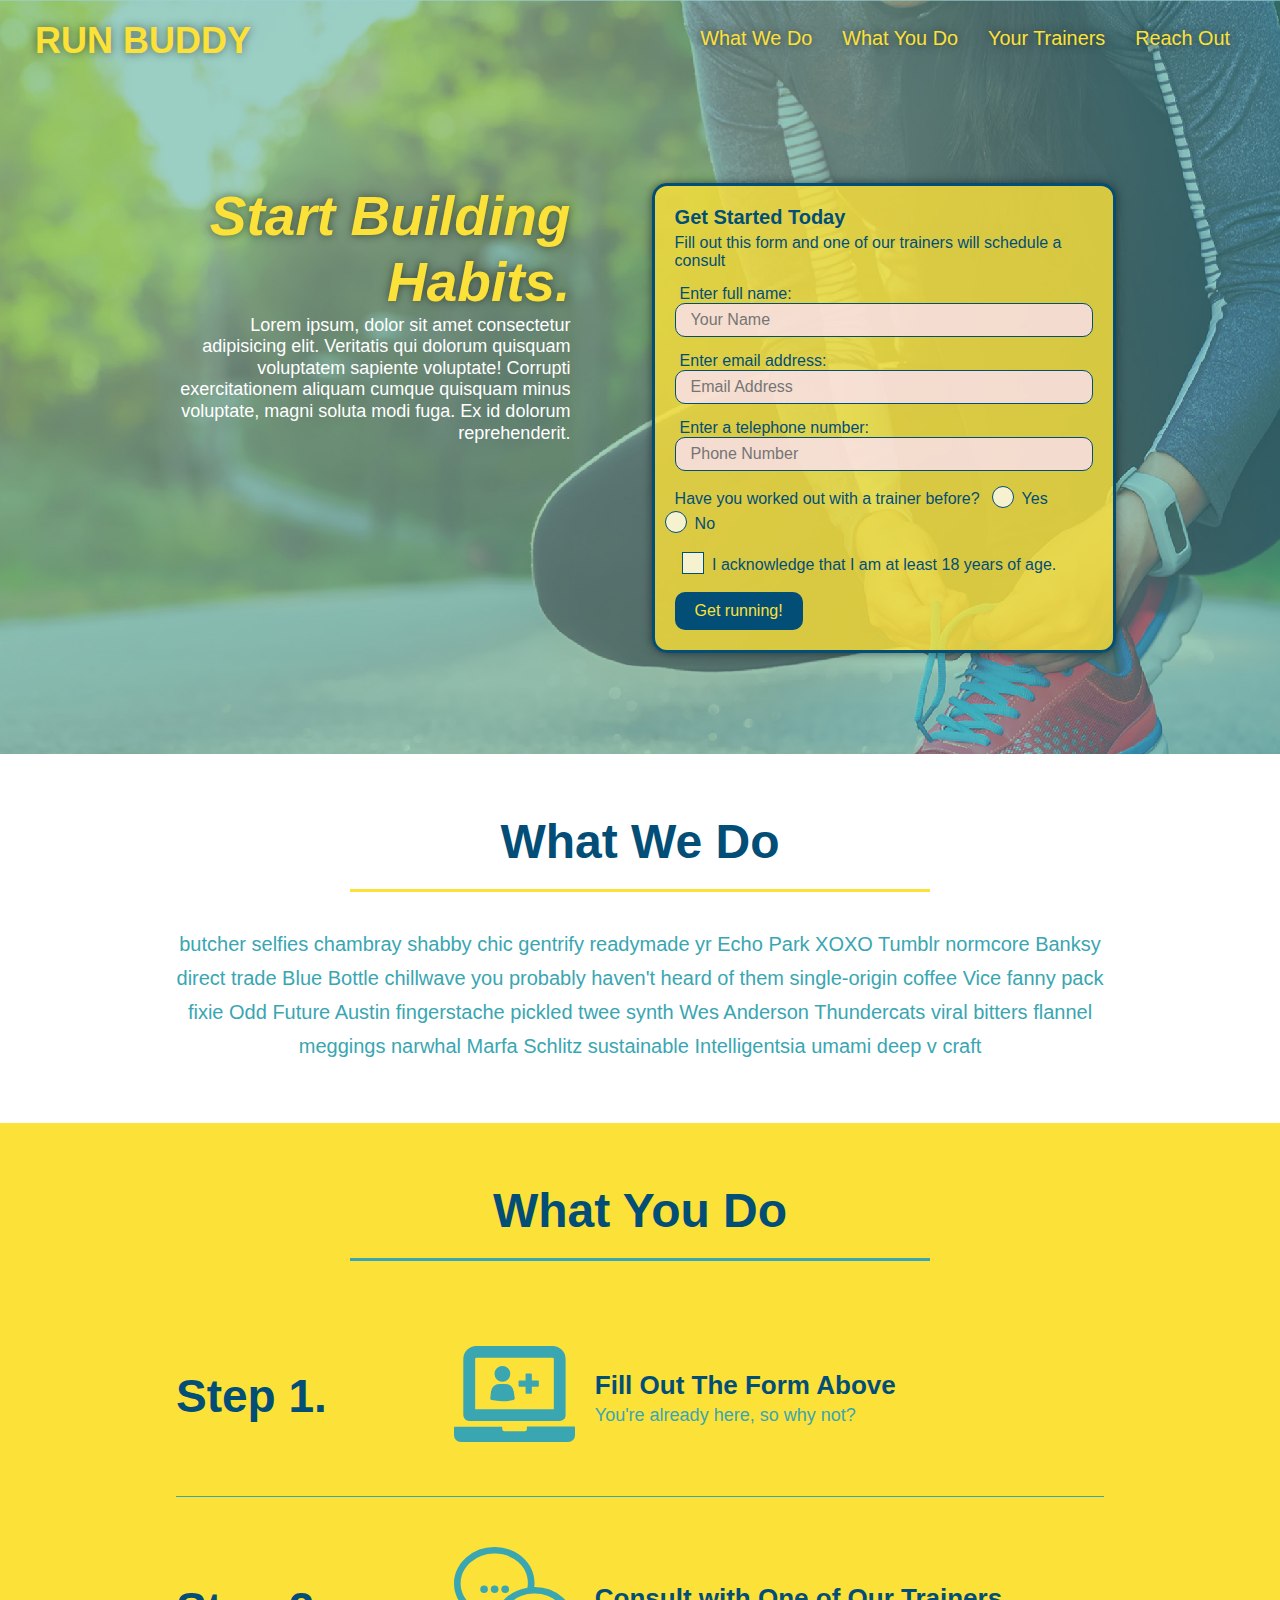
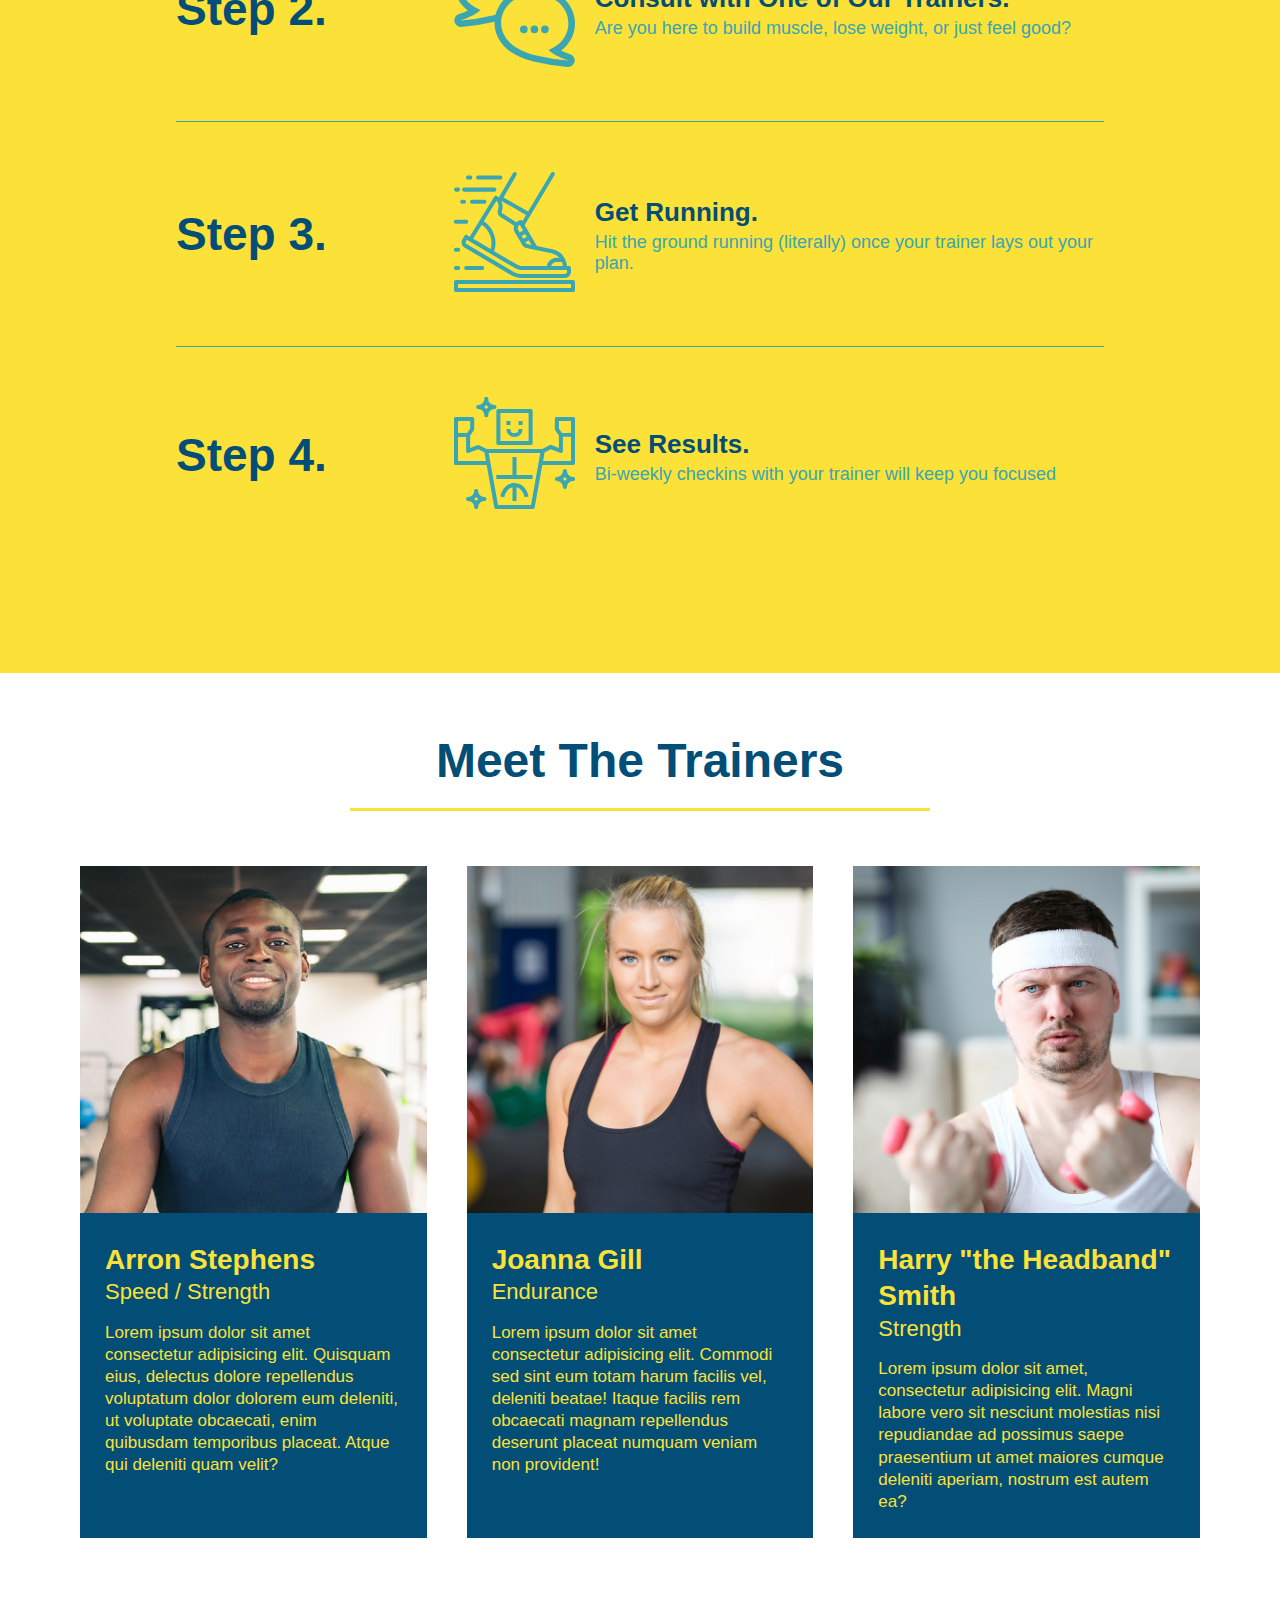
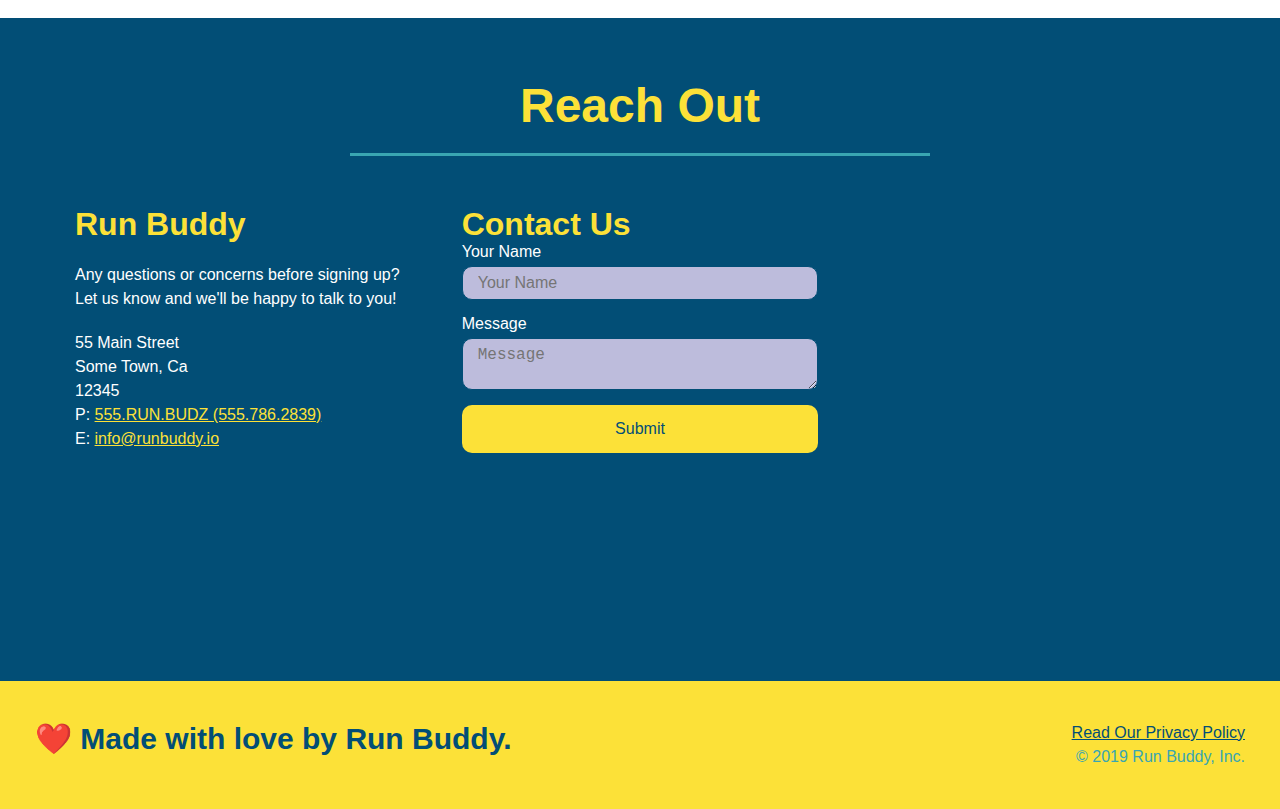
<file: index.html>
<!DOCTYPE html>
<html lang="en">
    <head>
        <meta charset="UTF-8"/>
        <meta name="viewport" content="width=device-width, initial-scale=1.0" />
        <title>Run Buddy</title>
        <link rel="stylesheet" href="./assets/css/style.css" />
    </head>
    <body>
        <!--header navigation-->
        <header>
            <h1>
                <a href="/">RUN BUDDY</a>
            </h1>
            <nav>
                <!--unordered list element-->
                <ul>
                    <!--List item element-->
                    <li>
                        <!--Achor element-->
                        <a href="#what-we-do">What We Do</a>
                    </li>
                    <li>
                        <a href="#what-you-do">What You Do</a>
                    </li>
                    <li>
                        <a href="#your-trainers">Your Trainers</a>
                    </li>
                    <li>
                        <a href="#reach-out">Reach Out</a>
                    </li>
                </ul>
            </nav>
        </header>
        <!--header navigation end-->

        <!--hero/jumbotron-->
        <section class="hero">
            <div class="hero-cta">
                <h2>Start Building Habits.</h2>
                <p>
                    Lorem ipsum, dolor sit amet consectetur adipisicing elit. Veritatis qui dolorum quisquam voluptatem sapiente voluptate! Corrupti exercitationem aliquam cumque quisquam minus voluptate, magni soluta modi fuga. Ex id dolorum reprehenderit.
                </p>
            </div>
            <div class="hero-form">
                <h3>Get Started Today</h3>
                <p>Fill out this form and one of our trainers will schedule a consult</p>
                <!--add form element-->
                <form>
                    <!--name field in form-->
                    <label for="name">Enter full name:</label>
                    <input type="text" placeholder="Your Name" name="name" id="name" class="form-input" />
                    <!--email field in form-->
                    <label for="email">Enter email address:</label>
                    <input type="email" placeholder="Email Address" name="email" id="email" class="form-input" />
                    <!--phone field in form-->
                    <label for="phone">Enter a telephone number:</label>
                    <input type="tel" placeholder="Phone Number" name="phone" id="phone" class="form-input" />
                    <!--radio button(s)-->
                    <p>
                        Have you worked out with a trainer before?
                        <span class="radio-wrapper">
                            <input type="radio" name="trainer-confirm" id="trainer-yes" />
                            <label for="trainer-yes">Yes</label>
                        </span>
                        <span class="radio-wrapper">
                            <input type="radio" name="trainer-confirm" id="trainer-no" />
                            <label for="trainer-no">No</label>
                        </span>
                    </p>
                    <!--add the checkbox input-->
                    <p>
                        <span class="checkbox-wrapper">
                            <input type="checkbox" name="age-acknowledge" id="age-acknowledge" />
                            <label for="age-acknowledge">I acknowledge that I am at least 18 years of age.</label>
                        </span>
                    </p>
                    <!--add the submit button-->
                    <button type="submit">
                        Get running!
                    </button>
                </form>
            </div>
        </section>
        <!--hero/jumbotron end-->

        <!--"what we do" section-->
        <section id="what-we-do" class="intro">
            <!--attribute class pulling in two different CSS declarations from style.css-->
            <!--wrap each h2 element with a class of "section-title in flex-row container"-->
            <div class="flex-row">
                <h2 class="section-title primary-border">What We Do</h2>
            </div>
            <div class="flex-row">
                <p>
                    butcher selfies chambray shabby chic gentrify readymade yr Echo Park XOXO Tumblr normcore Banksy direct trade Blue Bottle chillwave you probably haven't heard of them single-origin coffee Vice fanny pack fixie Odd Future Austin fingerstache pickled twee synth Wes Anderson Thundercats viral bitters flannel meggings narwhal Marfa Schlitz sustainable Intelligentsia umami deep v craft
                </p>
            </div>
        </section>

        <!--"what you do" section-->
        <section id="what-you-do" class="steps">
            <!--attribute class pulling in two different CSS declarations from style.css-->
            <!--wrap each h2 element with a class of "section-title in flex-row container"-->
            <div class="flex-row">
                <h2 class="section-title secondary-border">What You Do</h2>
            </div>
            <!--flexbox for each step in what you do section-->
            <div class= "step">
                <h3>Step 1.</h3>
                <!--step info is it's own flexbox with two child container elements-->
                <div class="step-info">
                    <div class="step-img">
                        <!--insert svg for step 1-->
                        <img src="./assets/images/step-1.svg" alt="" />
                    </div>
                    <div class="step-text">
                        <h4>Fill Out The Form Above</h4>
                        <p>You're already here, so why not?</p>
                    </div>
                </div>
            </div>
            <!--flexbox for each step in what you do section-->
            <div class="step">
                <h3>Step 2.</h3>
                <!--step info is it's own flexbox with two child container elements-->
                <div class="step-info">
                    <div class="step-img">
                        <!--insert svg for step 2-->
                        <img src="./assets/images/step-2.svg" alt="" />
                    </div>
                    <div class="step-text">
                        <h4>Consult with One of Our Trainers.</h4>
                        <p>Are you here to build muscle, lose weight, or just feel good?</p>
                    </div>
                </div>
            </div>
            <!--flexbox for each step in what you do section-->
            <div class="step">
                <h3>Step 3.</h3>
                <div class="step-info">
                    <div class="step-img">
                        <!--insert svg for step 3-->
                        <img src="./assets/images/step-3.svg" alt="" />
                    </div>
                    <div class="step-text">
                        <h4>Get Running.</h4>
                        <p>Hit the ground running (literally) once your trainer lays out your plan.</p>
                    </div>
                </div>
            </div>
            <!--flexbox for each step in what you do section-->
            <div class="step">
                <h3>Step 4.</h3>
                <div class="step-info">
                    <div class="step-img">
                        <!--insert svg for step 4-->
                        <img src="./assets/images/step-4.svg" alt="" />
                    </div>
                    <div class="step-text">
                        <h4>See Results.</h4>
                        <p>Bi-weekly checkins with your trainer will keep you focused</p>
                    </div>
                </div>
            </div>
        </section>

        <!--"meet the trainers" section-->
        <!--trainer 1 bio-->
        <section id="your-trainers">
            <!--wrap each h2 element with a class of "section-title in flex-row container"-->
            <div class="flex-row">
                <h2 class="section-title primary-border">Meet The Trainers</h2>
            </div>
            <div class="trainers">
                <article class="trainer">
                    <img src="./assets/images/trainer-1.jpg" alt="Arron Stephens in his workout clothes, ready to pump iron" />
                    <div class="trainer-bio">
                        <h3 class="trainer-name">Arron Stephens</h3>
                        <h4 class="trainer-role">Speed / Strength</h4>
                        <p>
                            Lorem ipsum dolor sit amet consectetur adipisicing elit. Quisquam eius, delectus dolore repellendus voluptatum dolor dolorem eum deleniti, ut voluptate obcaecati, enim quibusdam temporibus placeat. Atque qui deleniti quam velit?
                        </p>
                    </div>
                </article>
            <!--trainer 2 bio-->        
                <article class="trainer">
                    <img src="./assets/images/trainer-2.jpg" alt="Joanna Gill cooling off after a workout" />
                    <div class=" trainer-bio">
                        <h3 class="trainer-name">Joanna Gill</h3>
                        <h4 class="trainer-role">Endurance</h4>
                        <p>
                            Lorem ipsum dolor sit amet consectetur adipisicing elit. Commodi sed sint eum totam harum facilis vel, deleniti beatae! Itaque facilis rem obcaecati magnam repellendus deserunt placeat numquam veniam non provident!
                        </p>
                    </div>
                </article>
            <!--trainer 3 bio-->        
                <article class="trainer">
                    <img src="./assets/images/trainer-3.jpg" alt="Harry Smith wearing a headband and lifting comically small pink weights" />
                    <div class=" trainer-bio">
                        <h3 class="trainer-name">Harry "the Headband" Smith</h3>
                        <h4 class="trainer-role">Strength</h4>
                        <p>
                            Lorem ipsum dolor sit amet, consectetur adipisicing elit. Magni labore vero sit nesciunt molestias nisi repudiandae ad possimus saepe praesentium ut amet maiores cumque deleniti aperiam, nostrum est autem ea?
                        </p>
                    </div>
                </article>
            </div>
        </section>

        <!--"reach out" section end-->
        <section id="reach-out" class="contact">
            <!--wrap each h2 element with a class of "section-title in flex-row container"-->
            <div class="flex-row">
                <h2 class=" section-title secondary-border">Reach Out</h2>
            </div>
            <div class="contact-info">
                <div>
                    <h3>Run Buddy</h3>
                    <p class="text-style">
                        Any questions or concerns before signing up?
                        <br />
                        Let us know and we'll be happy to talk to you!
                    </p>
                    <address class="text-style">
                        55 Main Street <br/>
                        Some Town, Ca <br/>
                        12345<br/>
                        P: <a href="tel: 555.786.2839">555.RUN.BUDZ (555.786.2839)</a><br/>
                        E: <a href="mailto:info@runbuddy.io">info@runbuddy.io</a>
                    </address>
                </div>
                <div class="contact-form">
                    <h3>Contact Us</h3>
                    <form>
                        <label for="contact-name">Your Name</label>
                        <input type="text" id="contact-name" placeholder="Your Name" />
    
                        <label for="contact-message">Message</label>
                        <textarea id="contact-message" placeholder="Message"></textarea>
    
                        <button type="submit">Submit</button>
                    </form>
                </div>
                <iframe 
                    src="https://www.google.com/maps/embed?pb=!1m18!1m12!1m3!1d6890.837434881506!2d-97.7429114744053!3d30.282139327185693!2m3!1f0!2f0!3f0!3m2!1i1024!2i768!4f13.1!3m3!1m2!1s0x8644b59b2584cfb7%3A0x8131ee4f174a21de!2sThe%20University%20of%20Texas%20at%20Austin!5e0!3m2!1sen!2sus!4v1625328113505!5m2!1sen!2sus"  
                    frameborder="0" style="border:0;" allowfullscreen="" loading="lazy"></iframe>
            </div>
        </section>
        <!--"reach out" section end-->

        <!--footer start-->
        <footer>
            <h2>❤️ Made with love by Run Buddy.</h2>
            <div>
                <a href="./privacy-policy.html">Read Our Privacy Policy</a><br />
                &copy; 2019 Run Buddy, Inc.
            </div>
        </footer>
        <!--footer end-->
    </body>
</html>
</file>
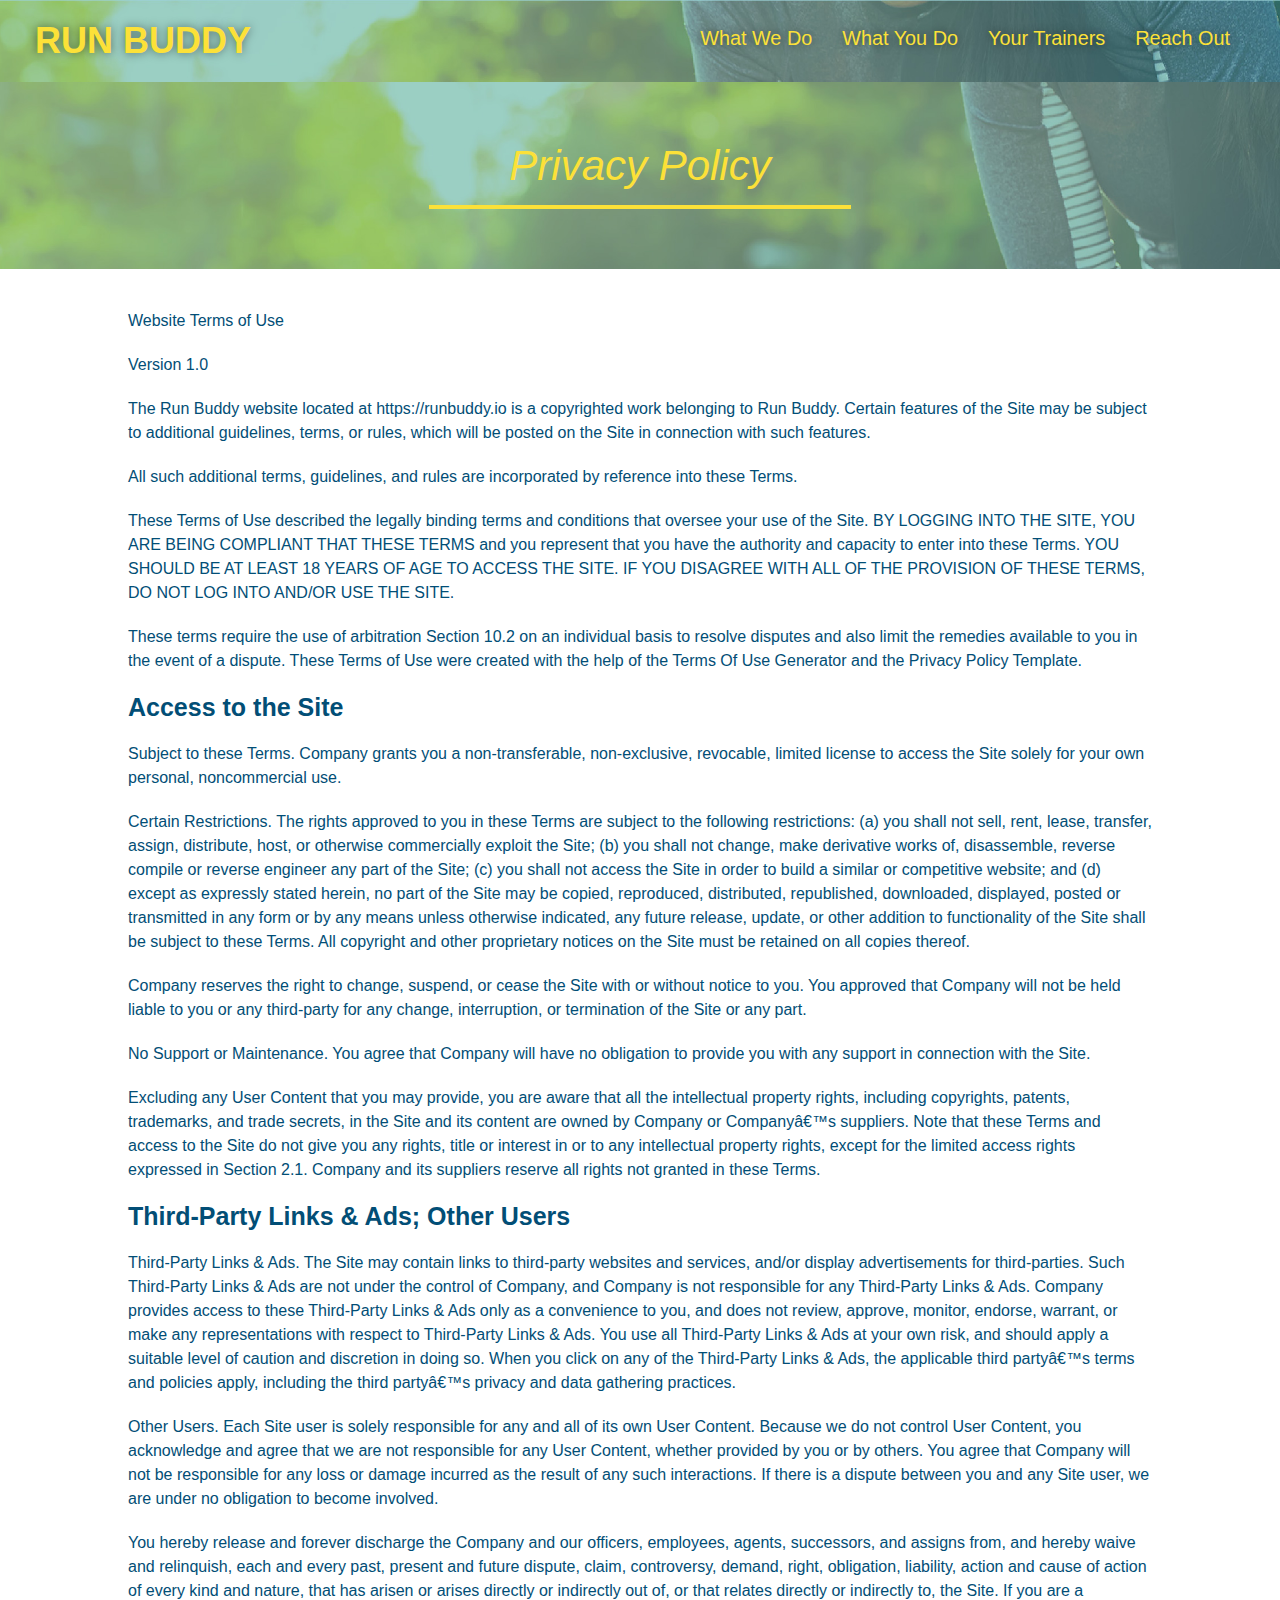
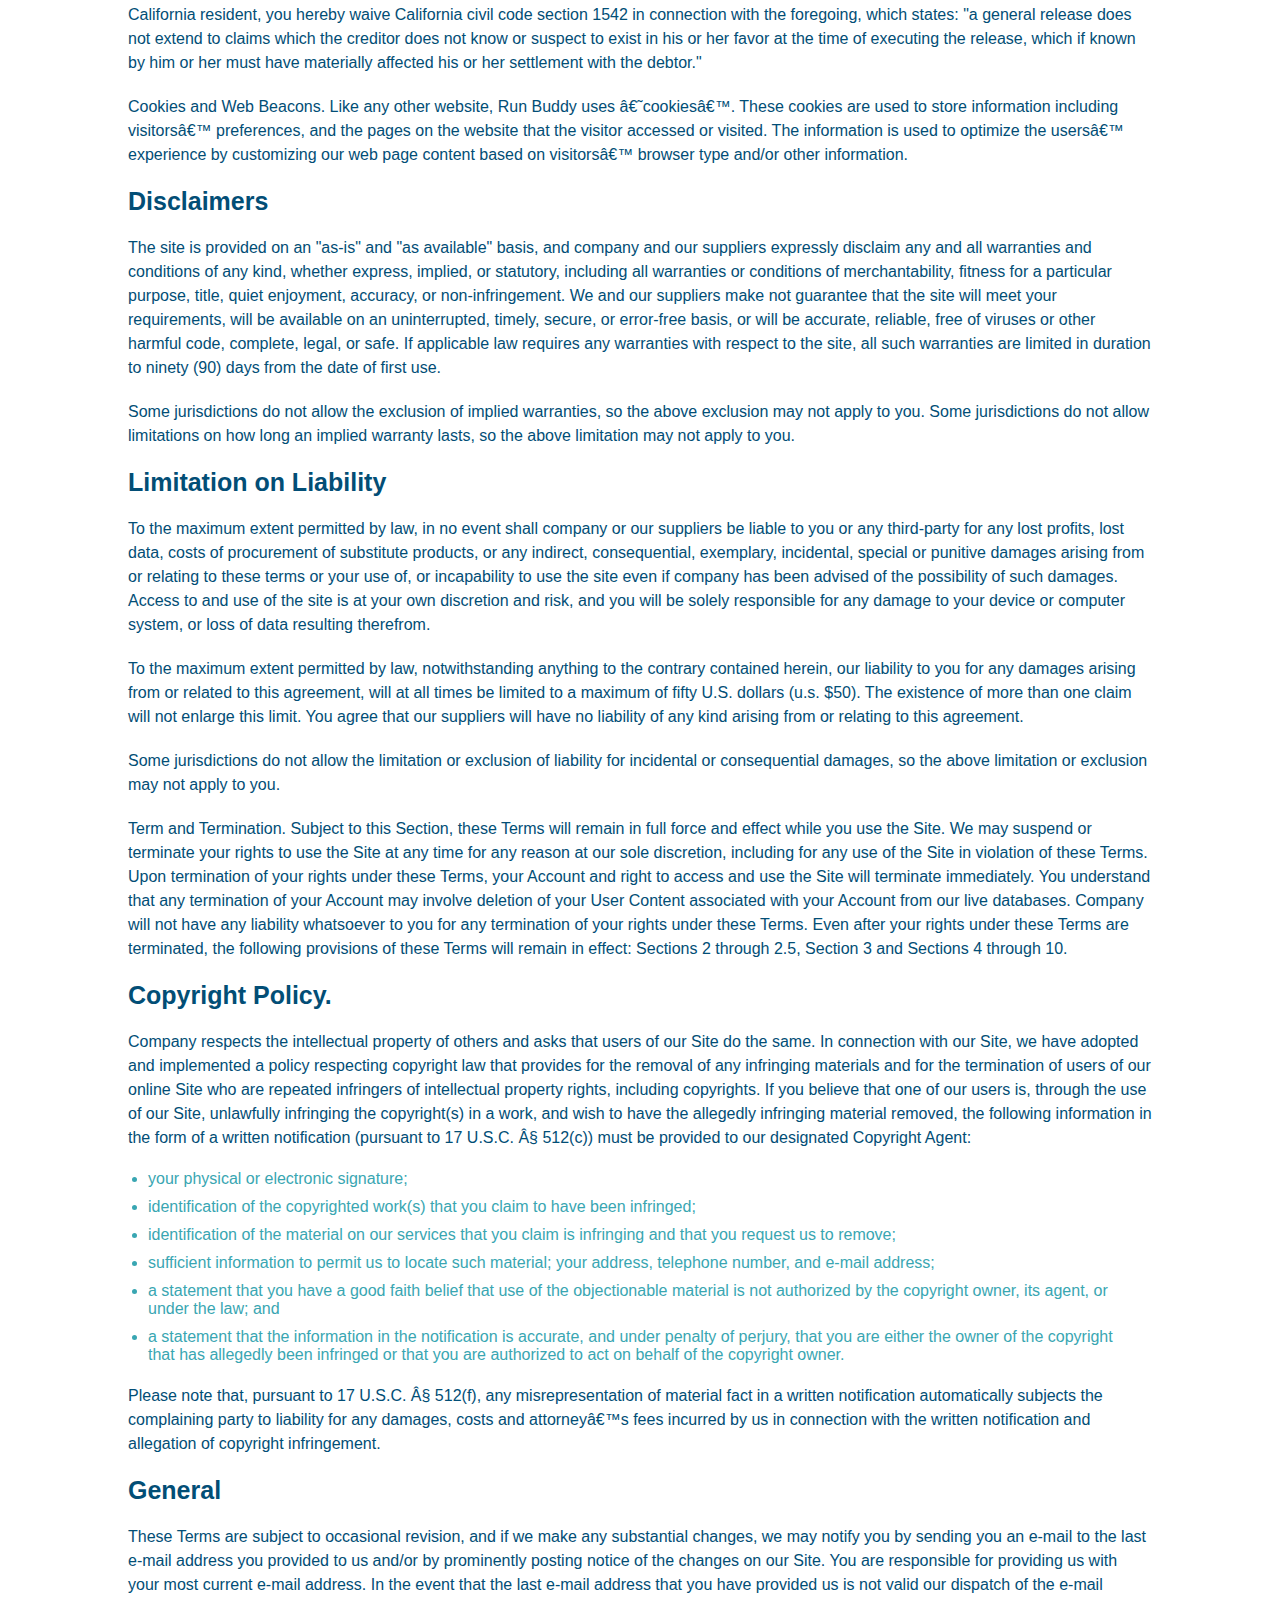
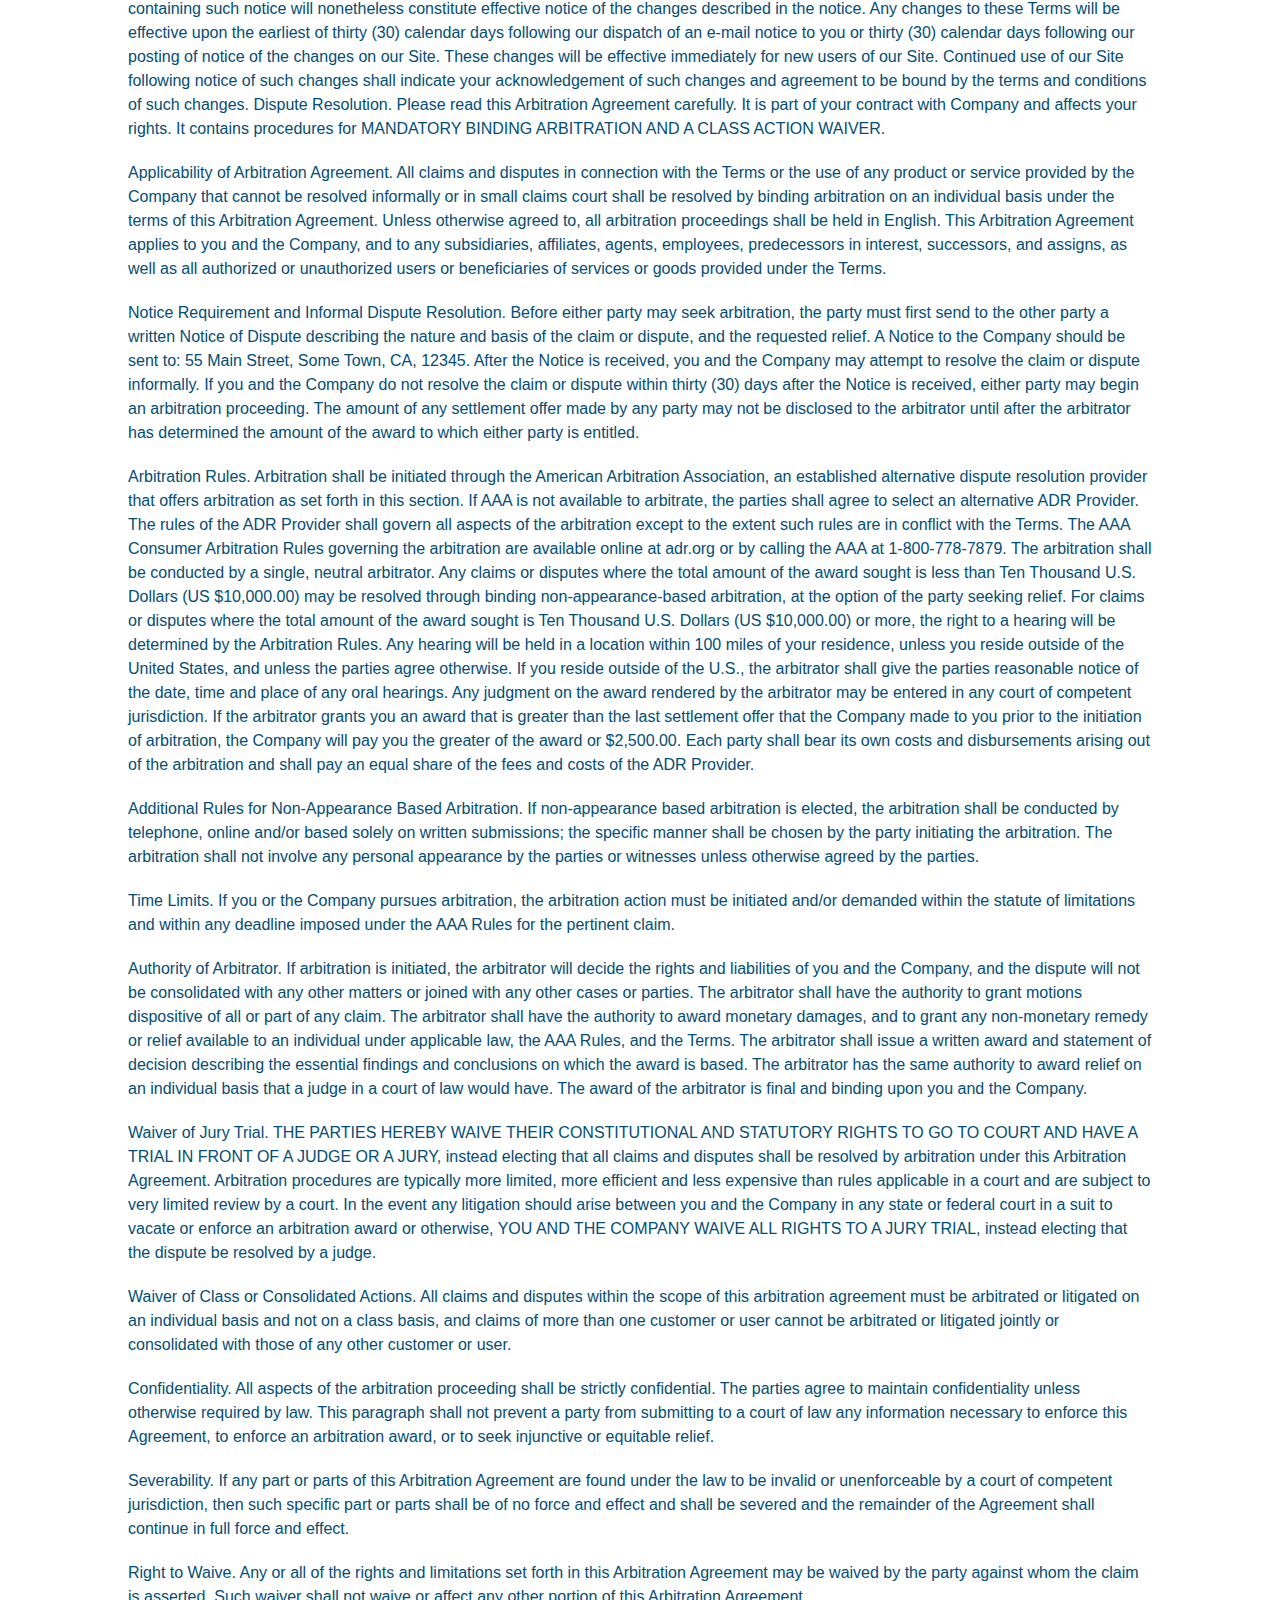
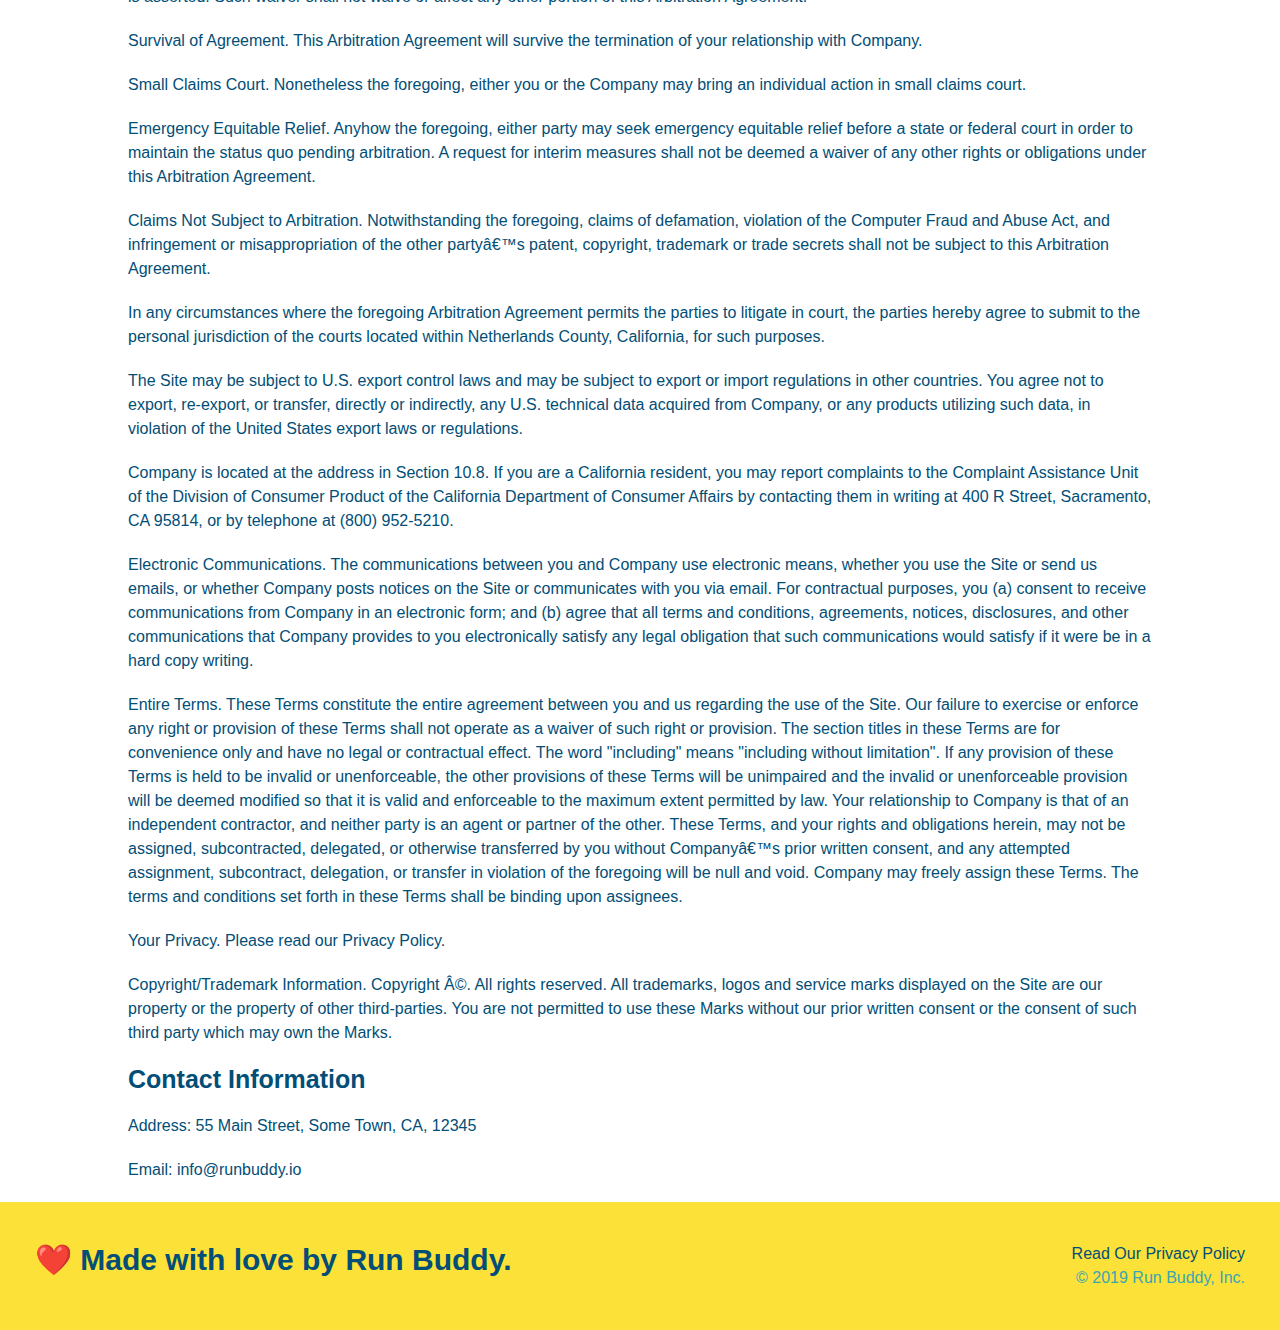
<file: privacy-policy.html>
<!DOCTYPE html>
<html lang="en">
<head>
    <meta charset="UTF-8">
    <meta name="viewport" content="width=device-width, initial-scale=1.0" />
    <title>Privacy Policy - Run Buddy</title>
    <link rel="stylesheet" href="./assets/css/style.css" />
    <link rel="stylesheet" href="./assets/css/secondary-styles.css" />
</head>
<body>
        <!--header navigation-->
        <header>
            <h1>
                <a href="/">RUN BUDDY</a>
            </h1>
            <nav>
                <!--unordered list element-->
                <ul>
                    <!--List item element-->
                    <li>
                        <!--Achor element-->
                        <a href="./index.html#what-we-do">What We Do</a>
                    </li>
                    <li>
                        <a href="./index.html#what-you-do">What You Do</a>
                    </li>
                    <li>
                        <a href="./index.html#your-trainers">Your Trainers</a>
                    </li>
                    <li>
                        <a href="./index.html#reach-out">Reach Out</a>
                    </li>
                </ul>
            </nav>
        </header>
        <!--hero section start-->
        <section class="hero">
            <h2 class="page-title">
                Privacy Policy
            </h2>
        </section>
        <!--hero section end-->
        <!--privacy policy content start-->
        <article class="secondary-content">
            <p>
                Website Terms of Use
              </p>
        
              <p>
                Version 1.0
              </p>
        
              <p>
                The Run Buddy website located at https://runbuddy.io is a copyrighted work belonging to Run Buddy. Certain
                features of the Site may be subject to additional guidelines, terms, or rules, which will be posted on the Site
                in connection with such features.
              </p>
        
              <p>
                All such additional terms, guidelines, and rules are incorporated by reference into these Terms.
              </p>
        
              <p>
                These Terms of Use described the legally binding terms and conditions that oversee your use of the Site. BY
                LOGGING INTO THE SITE, YOU ARE BEING COMPLIANT THAT THESE TERMS and you represent that you have the authority
                and capacity to enter into these Terms. YOU SHOULD BE AT LEAST 18 YEARS OF AGE TO ACCESS THE SITE. IF YOU
                DISAGREE WITH ALL OF THE PROVISION OF THESE TERMS, DO NOT LOG INTO AND/OR USE THE SITE.
              </p>
        
              <p>
                These terms require the use of arbitration Section 10.2 on an individual basis to resolve disputes and also
                limit the remedies available to you in the event of a dispute. These Terms of Use were created with the help of
                the Terms Of Use Generator and the Privacy Policy Template.
              </p>
        
              <h3>
                Access to the Site
              </h3>
        
              <p>
                Subject to these Terms. Company grants you a non-transferable, non-exclusive, revocable, limited license to
                access the Site solely for your own personal, noncommercial use.
              </p>
        
              <p>
                Certain Restrictions. The rights approved to you in these Terms are subject to the following restrictions: (a)
                you shall not sell, rent, lease, transfer, assign, distribute, host, or otherwise commercially exploit the Site;
                (b) you shall not change, make derivative works of, disassemble, reverse compile or reverse engineer any part of
                the Site; (c) you shall not access the Site in order to build a similar or competitive website; and (d) except
                as expressly stated herein, no part of the Site may be copied, reproduced, distributed, republished, downloaded,
                displayed, posted or transmitted in any form or by any means unless otherwise indicated, any future release,
                update, or other addition to functionality of the Site shall be subject to these Terms. All copyright and other
                proprietary notices on the Site must be retained on all copies thereof.
              </p>
        
              <p>
                Company reserves the right to change, suspend, or cease the Site with or without notice to you. You approved
                that Company will not be held liable to you or any third-party for any change, interruption, or termination of
                the Site or any part.
              </p>
        
              <p>
                No Support or Maintenance. You agree that Company will have no obligation to provide you with any support in
                connection with the Site.
              </p>
        
              <p>
                Excluding any User Content that you may provide, you are aware that all the intellectual property rights,
                including copyrights, patents, trademarks, and trade secrets, in the Site and its content are owned by Company
                or Companyâ€™s suppliers. Note that these Terms and access to the Site do not give you any rights, title or
                interest in or to any intellectual property rights, except for the limited access rights expressed in Section
                2.1. Company and its suppliers reserve all rights not granted in these Terms.
              </p>
        
              <h3>
                Third-Party Links & Ads; Other Users
              </h3>
        
              <p>
                Third-Party Links & Ads. The Site may contain links to third-party websites and services, and/or display
                advertisements for third-parties. Such Third-Party Links & Ads are not under the control of Company, and Company
                is not responsible for any Third-Party Links & Ads. Company provides access to these Third-Party Links & Ads
                only as a convenience to you, and does not review, approve, monitor, endorse, warrant, or make any
                representations with respect to Third-Party Links & Ads. You use all Third-Party Links & Ads at your own risk,
                and should apply a suitable level of caution and discretion in doing so. When you click on any of the
                Third-Party Links & Ads, the applicable third partyâ€™s terms and policies apply, including the third partyâ€™s
                privacy and data gathering practices.
              </p>
        
              <p>
                Other Users. Each Site user is solely responsible for any and all of its own User Content. Because we do not
                control User Content, you acknowledge and agree that we are not responsible for any User Content, whether
                provided by you or by others. You agree that Company will not be responsible for any loss or damage incurred as
                the result of any such interactions. If there is a dispute between you and any Site user, we are under no
                obligation to become involved.
              </p>
        
              <p>
                You hereby release and forever discharge the Company and our officers, employees, agents, successors, and
                assigns from, and hereby waive and relinquish, each and every past, present and future dispute, claim,
                controversy, demand, right, obligation, liability, action and cause of action of every kind and nature, that has
                arisen or arises directly or indirectly out of, or that relates directly or indirectly to, the Site. If you are
                a California resident, you hereby waive California civil code section 1542 in connection with the foregoing,
                which states: "a general release does not extend to claims which the creditor does not know or suspect to exist
                in his or her favor at the time of executing the release, which if known by him or her must have materially
                affected his or her settlement with the debtor."
              </p>
        
              <p>
                Cookies and Web Beacons. Like any other website, Run Buddy uses â€˜cookiesâ€™. These cookies are used to store
                information including visitorsâ€™ preferences, and the pages on the website that the visitor accessed or visited.
                The information is used to optimize the usersâ€™ experience by customizing our web page content based on visitorsâ€™
                browser type and/or other information.
              </p>
        
              <h3>
                Disclaimers
              </h3>
        
              <p>
                The site is provided on an "as-is" and "as available" basis, and company and our suppliers expressly disclaim
                any and all warranties and conditions of any kind, whether express, implied, or statutory, including all
                warranties or conditions of merchantability, fitness for a particular purpose, title, quiet enjoyment, accuracy,
                or non-infringement. We and our suppliers make not guarantee that the site will meet your requirements, will be
                available on an uninterrupted, timely, secure, or error-free basis, or will be accurate, reliable, free of
                viruses or other harmful code, complete, legal, or safe. If applicable law requires any warranties with respect
                to the site, all such warranties are limited in duration to ninety (90) days from the date of first use.
              </p>
        
              <p>
                Some jurisdictions do not allow the exclusion of implied warranties, so the above exclusion may not apply to
                you. Some jurisdictions do not allow limitations on how long an implied warranty lasts, so the above limitation
                may not apply to you.
              </p>
        
              <h3>
                Limitation on Liability
              </h3>
        
              <p>
                To the maximum extent permitted by law, in no event shall company or our suppliers be liable to you or any
                third-party for any lost profits, lost data, costs of procurement of substitute products, or any indirect,
                consequential, exemplary, incidental, special or punitive damages arising from or relating to these terms or
                your use of, or incapability to use the site even if company has been advised of the possibility of such
                damages. Access to and use of the site is at your own discretion and risk, and you will be solely responsible
                for any damage to your device or computer system, or loss of data resulting therefrom.
              </p>
        
              <p>
                To the maximum extent permitted by law, notwithstanding anything to the contrary contained herein, our liability
                to you for any damages arising from or related to this agreement, will at all times be limited to a maximum of
                fifty U.S. dollars (u.s. $50). The existence of more than one claim will not enlarge this limit. You agree that
                our suppliers will have no liability of any kind arising from or relating to this agreement.
              </p>
        
              <p>
                Some jurisdictions do not allow the limitation or exclusion of liability for incidental or consequential
                damages, so the above limitation or exclusion may not apply to you.
              </p>
        
              <p>
                Term and Termination. Subject to this Section, these Terms will remain in full force and effect while you use
                the Site. We may suspend or terminate your rights to use the Site at any time for any reason at our sole
                discretion, including for any use of the Site in violation of these Terms. Upon termination of your rights under
                these Terms, your Account and right to access and use the Site will terminate immediately. You understand that
                any termination of your Account may involve deletion of your User Content associated with your Account from our
                live databases. Company will not have any liability whatsoever to you for any termination of your rights under
                these Terms. Even after your rights under these Terms are terminated, the following provisions of these Terms
                will remain in effect: Sections 2 through 2.5, Section 3 and Sections 4 through 10.
              </p>
        
              <h3>
                Copyright Policy.
              </h3>
        
              <p>
                Company respects the intellectual property of others and asks that users of our Site do the same. In connection
                with our Site, we have adopted and implemented a policy respecting copyright law that provides for the removal
                of any infringing materials and for the termination of users of our online Site who are repeated infringers of
                intellectual property rights, including copyrights. If you believe that one of our users is, through the use of
                our Site, unlawfully infringing the copyright(s) in a work, and wish to have the allegedly infringing material
                removed, the following information in the form of a written notification (pursuant to 17 U.S.C. Â§ 512(c)) must
                be provided to our designated Copyright Agent:
              </p>
        
              <ul>
                <li>
                  your physical or electronic signature;
                </li>
                <li>
                  identification of the copyrighted work(s) that you claim to have been infringed;
                </li>
                <li>
                  identification of the material on our services that you claim is infringing and that you request us to remove;
                </li>
                <li>
                  sufficient information to permit us to locate such material; your address, telephone number, and e-mail
                  address;
                </li>
                <li>
                  a statement that you have a good faith belief that use of the objectionable material is not authorized by the
                  copyright owner, its agent, or under the law; and
                </li>
                <li>
                  a statement that the information in the notification is accurate, and under penalty of perjury, that you are
                  either the owner of the copyright that has allegedly been infringed or that you are authorized to act on
                  behalf of the copyright owner.
                </li>
              </ul>
        
              <p>
                Please note that, pursuant to 17 U.S.C. Â§ 512(f), any misrepresentation of material fact in a written
                notification automatically subjects the complaining party to liability for any damages, costs and attorneyâ€™s
                fees incurred by us in connection with the written notification and allegation of copyright infringement.
              </p>
        
              <h3>
                General
              </h3>
        
              <p>
                These Terms are subject to occasional revision, and if we make any substantial changes, we may notify you by
                sending you an e-mail to the last e-mail address you provided to us and/or by prominently posting notice of the
                changes on our Site. You are responsible for providing us with your most current e-mail address. In the event
                that the last e-mail address that you have provided us is not valid our dispatch of the e-mail containing such
                notice will nonetheless constitute effective notice of the changes described in the notice. Any changes to these
                Terms will be effective upon the earliest of thirty (30) calendar days following our dispatch of an e-mail
                notice to you or thirty (30) calendar days following our posting of notice of the changes on our Site. These
                changes will be effective immediately for new users of our Site. Continued use of our Site following notice of
                such changes shall indicate your acknowledgement of such changes and agreement to be bound by the terms and
                conditions of such changes. Dispute Resolution. Please read this Arbitration Agreement carefully. It is part of
                your contract with Company and affects your rights. It contains procedures for MANDATORY BINDING ARBITRATION AND
                A CLASS ACTION WAIVER.
              </p>
        
              <p>
                Applicability of Arbitration Agreement. All claims and disputes in connection with the Terms or the use of any
                product or service provided by the Company that cannot be resolved informally or in small claims court shall be
                resolved by binding arbitration on an individual basis under the terms of this Arbitration Agreement. Unless
                otherwise agreed to, all arbitration proceedings shall be held in English. This Arbitration Agreement applies to
                you and the Company, and to any subsidiaries, affiliates, agents, employees, predecessors in interest,
                successors, and assigns, as well as all authorized or unauthorized users or beneficiaries of services or goods
                provided under the Terms.
              </p>
        
              <p>
                Notice Requirement and Informal Dispute Resolution. Before either party may seek arbitration, the party must
                first send to the other party a written Notice of Dispute describing the nature and basis of the claim or
                dispute, and the requested relief. A Notice to the Company should be sent to: 55 Main Street, Some Town, CA,
                12345. After the Notice is received, you and the Company may attempt to resolve the claim or dispute informally.
                If you and the Company do not resolve the claim or dispute within thirty (30) days after the Notice is received,
                either party may begin an arbitration proceeding. The amount of any settlement offer made by any party may not
                be disclosed to the arbitrator until after the arbitrator has determined the amount of the award to which either
                party is entitled.
              </p>
        
              <p>
                Arbitration Rules. Arbitration shall be initiated through the American Arbitration Association, an established
                alternative dispute resolution provider that offers arbitration as set forth in this section. If AAA is not
                available to arbitrate, the parties shall agree to select an alternative ADR Provider. The rules of the ADR
                Provider shall govern all aspects of the arbitration except to the extent such rules are in conflict with the
                Terms. The AAA Consumer Arbitration Rules governing the arbitration are available online at adr.org or by
                calling the AAA at 1-800-778-7879. The arbitration shall be conducted by a single, neutral arbitrator. Any
                claims or disputes where the total amount of the award sought is less than Ten Thousand U.S. Dollars (US
                $10,000.00) may be resolved through binding non-appearance-based arbitration, at the option of the party seeking
                relief. For claims or disputes where the total amount of the award sought is Ten Thousand U.S. Dollars (US
                $10,000.00) or more, the right to a hearing will be determined by the Arbitration Rules. Any hearing will be
                held in a location within 100 miles of your residence, unless you reside outside of the United States, and
                unless the parties agree otherwise. If you reside outside of the U.S., the arbitrator shall give the parties
                reasonable notice of the date, time and place of any oral hearings. Any judgment on the award rendered by the
                arbitrator may be entered in any court of competent jurisdiction. If the arbitrator grants you an award that is
                greater than the last settlement offer that the Company made to you prior to the initiation of arbitration, the
                Company will pay you the greater of the award or $2,500.00. Each party shall bear its own costs and
                disbursements arising out of the arbitration and shall pay an equal share of the fees and costs of the ADR
                Provider.
              </p>
        
              <p>
                Additional Rules for Non-Appearance Based Arbitration. If non-appearance based arbitration is elected, the
                arbitration shall be conducted by telephone, online and/or based solely on written submissions; the specific
                manner shall be chosen by the party initiating the arbitration. The arbitration shall not involve any personal
                appearance by the parties or witnesses unless otherwise agreed by the parties.
              </p>
        
              <p>
                Time Limits. If you or the Company pursues arbitration, the arbitration action must be initiated and/or demanded
                within the statute of limitations and within any deadline imposed under the AAA Rules for the pertinent claim.
              </p>
        
              <p>
                Authority of Arbitrator. If arbitration is initiated, the arbitrator will decide the rights and liabilities of
                you and the Company, and the dispute will not be consolidated with any other matters or joined with any other
                cases or parties. The arbitrator shall have the authority to grant motions dispositive of all or part of any
                claim. The arbitrator shall have the authority to award monetary damages, and to grant any non-monetary remedy
                or relief available to an individual under applicable law, the AAA Rules, and the Terms. The arbitrator shall
                issue a written award and statement of decision describing the essential findings and conclusions on which the
                award is based. The arbitrator has the same authority to award relief on an individual basis that a judge in a
                court of law would have. The award of the arbitrator is final and binding upon you and the Company.
              </p>
        
              <p>
                Waiver of Jury Trial. THE PARTIES HEREBY WAIVE THEIR CONSTITUTIONAL AND STATUTORY RIGHTS TO GO TO COURT AND HAVE
                A TRIAL IN FRONT OF A JUDGE OR A JURY, instead electing that all claims and disputes shall be resolved by
                arbitration under this Arbitration Agreement. Arbitration procedures are typically more limited, more efficient
                and less expensive than rules applicable in a court and are subject to very limited review by a court. In the
                event any litigation should arise between you and the Company in any state or federal court in a suit to vacate
                or enforce an arbitration award or otherwise, YOU AND THE COMPANY WAIVE ALL RIGHTS TO A JURY TRIAL, instead
                electing that the dispute be resolved by a judge.
              </p>
        
              <p>
                Waiver of Class or Consolidated Actions. All claims and disputes within the scope of this arbitration agreement
                must be arbitrated or litigated on an individual basis and not on a class basis, and claims of more than one
                customer or user cannot be arbitrated or litigated jointly or consolidated with those of any other customer or
                user.
              </p>
        
              <p>
                Confidentiality. All aspects of the arbitration proceeding shall be strictly confidential. The parties agree to
                maintain confidentiality unless otherwise required by law. This paragraph shall not prevent a party from
                submitting to a court of law any information necessary to enforce this Agreement, to enforce an arbitration
                award, or to seek injunctive or equitable relief.
              </p>
        
              <p>
                Severability. If any part or parts of this Arbitration Agreement are found under the law to be invalid or
                unenforceable by a court of competent jurisdiction, then such specific part or parts shall be of no force and
                effect and shall be severed and the remainder of the Agreement shall continue in full force and effect.
              </p>
        
              <p>
                Right to Waive. Any or all of the rights and limitations set forth in this Arbitration Agreement may be waived
                by the party against whom the claim is asserted. Such waiver shall not waive or affect any other portion of this
                Arbitration Agreement.
              </p>
        
              <p>
                Survival of Agreement. This Arbitration Agreement will survive the termination of your relationship with
                Company.
              </p>
        
              <p>
                Small Claims Court. Nonetheless the foregoing, either you or the Company may bring an individual action in small
                claims court.
              </p>
        
              <p>
                Emergency Equitable Relief. Anyhow the foregoing, either party may seek emergency equitable relief before a
                state or federal court in order to maintain the status quo pending arbitration. A request for interim measures
                shall not be deemed a waiver of any other rights or obligations under this Arbitration Agreement.
              </p>
        
              <p>
                Claims Not Subject to Arbitration. Notwithstanding the foregoing, claims of defamation, violation of the
                Computer Fraud and Abuse Act, and infringement or misappropriation of the other partyâ€™s patent, copyright,
                trademark or trade secrets shall not be subject to this Arbitration Agreement.
              </p>
        
              <p>
                In any circumstances where the foregoing Arbitration Agreement permits the parties to litigate in court, the
                parties hereby agree to submit to the personal jurisdiction of the courts located within Netherlands County,
                California, for such purposes.
              </p>
        
              <p>
                The Site may be subject to U.S. export control laws and may be subject to export or import regulations in other
                countries. You agree not to export, re-export, or transfer, directly or indirectly, any U.S. technical data
                acquired from Company, or any products utilizing such data, in violation of the United States export laws or
                regulations.
              </p>
        
              <p>
                Company is located at the address in Section 10.8. If you are a California resident, you may report complaints
                to the Complaint Assistance Unit of the Division of Consumer Product of the California Department of Consumer
                Affairs by contacting them in writing at 400 R Street, Sacramento, CA 95814, or by telephone at (800) 952-5210.
              </p>
        
              <p>
                Electronic Communications. The communications between you and Company use electronic means, whether you use the
                Site or send us emails, or whether Company posts notices on the Site or communicates with you via email. For
                contractual purposes, you (a) consent to receive communications from Company in an electronic form; and (b)
                agree that all terms and conditions, agreements, notices, disclosures, and other communications that Company
                provides to you electronically satisfy any legal obligation that such communications would satisfy if it were be
                in a hard copy writing.
              </p>
        
              <p>
                Entire Terms. These Terms constitute the entire agreement between you and us regarding the use of the Site. Our
                failure to exercise or enforce any right or provision of these Terms shall not operate as a waiver of such right
                or provision. The section titles in these Terms are for convenience only and have no legal or contractual
                effect. The word "including" means "including without limitation". If any provision of these Terms is held to be
                invalid or unenforceable, the other provisions of these Terms will be unimpaired and the invalid or
                unenforceable provision will be deemed modified so that it is valid and enforceable to the maximum extent
                permitted by law. Your relationship to Company is that of an independent contractor, and neither party is an
                agent or partner of the other. These Terms, and your rights and obligations herein, may not be assigned,
                subcontracted, delegated, or otherwise transferred by you without Companyâ€™s prior written consent, and any
                attempted assignment, subcontract, delegation, or transfer in violation of the foregoing will be null and void.
                Company may freely assign these Terms. The terms and conditions set forth in these Terms shall be binding upon
                assignees.
              </p>
        
              <p>
                Your Privacy. Please read our Privacy Policy.
              </p>
        
              <p>
                Copyright/Trademark Information. Copyright Â©. All rights reserved. All trademarks, logos and service marks
                displayed on the Site are our property or the property of other third-parties. You are not permitted to use
                these Marks without our prior written consent or the consent of such third party which may own the Marks.
              </p>
        
              <h3>
                Contact Information
              </h3>
        
              <p>
                Address: 55 Main Street, Some Town, CA, 12345
              </p>
        
              <p>
                Email: info@runbuddy.io
              </p>
        </article>
        <!--privacy policy content end-->
        <!--header navigation end-->
          <!--footer start-->
          <footer>
            <h2>❤️ Made with love by Run Buddy.</h2>
            <div>
                <a "./privacy-policy.html">Read Our Privacy Policy</a><br />
                &copy; 2019 Run Buddy, Inc.
            </div>
        </footer>
        <!--footer end-->
</body>
</html>
</file>
<file: assets/css/style.css>
/* universal page styling -------------------------------------------------*/
/* apply margin = 0 and padding = 0 for every element in the page using the universal selector (wildcard) */
*{
    margin: 0;
    padding: 0;
    box-sizing: border-box;
}

/* include CSS variables using root pseudo-class for global styling */
:root {
    --primary-color: #fce138;
    --secondary-color: #024e76;
    --tertiary-color: #39a6b2;
}
/* universal page styling -------------------------------------------------*/

/* body styling start -------------------------------------------------*/
body {
    color: var(--tertiary-color);
    font-family: Helvetica, Arial, sans-serif;
}
/* body styling end -------------------------------------------------*/

/* header styling start -----------------------------------------------*/
header {
    display: flex;
    justify-content: space-between;
    flex-wrap: wrap;
    padding: 20px 35px;
    background-color: var(--tertiary-color);
    /* enable sticky header and include vendor prefix to enable Safari functionality */
    position: -webkit-sticky;
    position: sticky;
    top: 0;
    /* transfer some style declarations from hero to header */
    background-image: url("../images/hero-bg.jpeg");
    background-size: cover;
    background-position: center;
    /* place hero image relative to viewport instead of element */
    background-attachment: fixed;
    background-position: 80%;
    /* keep header's stacking position on the top with z-index property */
    z-index: 9999;
}
/* style <h1> header element */
header h1 {
    font-weight: bold;
    font-size: 36px;
    color: var(--primary-color);
    margin: 0;
    text-shadow: 0 0 10px rgba(0, 0, 0, 0.5);
}
/* style <a> elements */
header a {
    text-decoration: none;
    color: var(--primary-color);
}
/* style the <nav> element */
header nav {
    margin: 7px 0;
}

/* utilize flexbox fro ul elements */
header nav ul {
    display: flex;
    flex-wrap: wrap;
    justify-content: space-between;
    align-items: center;
    list-style: none;
}
/* style the <a> elements in the header unordered list */
header nav ul li a {
    padding: 10px 15px;
    font-weight: lighter;
    font-size: 1.55vw;
    text-shadow: 0 0 10px rgba(0, 0, 0, 0.5);
}

/* add pseudo-class to allow for style change upon hover */

header nav ul li a:hover {
    background: var(--primary-color);
    color: var(--secondary-color);
    border-radius: 15px;
    text-shadow: none;
}
/* end header styling -----------------------------------------------*/

/* Hero Styling start-------------------------------------------------*/
.hero {
    background-image: url("../images/hero-bg.jpeg");
    background-size: cover;
    background-position: center;
    display: flex;
    justify-content: center;
    flex-wrap: wrap;
    align-items: flex-start;
    /* place hero image relative to viewport instead of element */
    background-attachment: fixed;
    background-position: 80%;
}
/* hero call to action container */
.hero-cta {
    width: 35%;
    text-align: right;
    margin: 3.5%;
    color: #fff;
    font-size: 18px;
    line-height: 1.2;
}

.hero-cta h2 {
    font-style: italic;
    font-size: 55px;
    color: var(--primary-color);
    text-shadow: 0 0 10px rgba(0, 0, 0, 0.5);
}

.hero-form {
    background-color: rgb(252, 225, 56, 0.8);
    padding: 20px;
    color: var(--secondary-color);
    border: solid 3px var(--secondary-color);
    width: 40%;
    margin: 3.5%;
    box-shadow: 0 0 10px rgba(0, 0, 0, 0.5);
    border-radius: 15px;
}
/* style the <h3> element in hero form */
.hero-form h3 {
    font-size: 20px;
    margin: 0;
}
/* style the <p> element in hero form */
.hero-form p {
    margin: 5px 0 15px 0;
}
/* add spacing to the label element the form */
.hero-form label {
    margin: 0 5px;
}

/* start-style checkbox and radio wrappers */
.checkbox-wrapper input, .radio-wrapper input {
    opacity: 0;
}

/* implement new radio and checkbox buttons using pseudo-classes*/
.checkbox-wrapper label::before, .radio-wrapper label::before {
    content: "";
    height: 20px;
    width: 20px;
    background: rgba(255, 255, 255, 0.75);
    border: 1px solid var(--secondary-color);
    position: absolute;
    top: -4px;
    left: -30px; 
}

/* make radio buttons circular */
.radio-wrapper label::before {
    border-radius: 50%;
}

/* continue styling radio buttons with after pseudo-element */
.radio-wrapper label::after {
    content: "";
    width: 20px;
    height: 20px;
    border-radius: 50%;
    background: var(--secondary-color);
    position: absolute;
    left: -29px;
    top: -3px;
    background-image: radial-gradient(circle, var(--tertiary-color), var(--secondary-color));
}

.checkbox-wrapper label::after {
    content: "";
    height: 6px;
    width: 14px;
    border-left: 2px solid var(--secondary-color);
    border-bottom: 2px solid var(--secondary-color);
    position: absolute;
    left: -26px;
    top: 1px;
    transform: rotate(-58deg);
}

/* access the state of the inputs using checked pseudo-class */
.checkbox-wrapper input + label::after, .radio-wrapper input + label::after {
    content: none;
}

.checkbox-wrapper input:checked + label::after, .radio-wrapper input:checked + label::after {
    content: "";
}

.checkbox-wrapper label, .radio-wrapper label {
    position: relative;
    left: 10px;
    margin: 10px;
    line-height: 1.6;
}
/* end-style checkbox and radio wrappers */

/* format the form input field */
.form-input {
    border: 1px solid var(--secondary-color);
    display: block;
    padding: 7px 15px;
    margin-bottom: 15px;
    font-size: 16px;
    color: var(--secondary-color);
    width: 100%;
    border-radius: 10px;
    /* default color before focus */
    background-color: rgba(252, 225, 255, 0.75);
}

/* focus state pseudo-class */
.form-input:focus {
    background-color: rgba(255, 255, 255, 1);
    outline: none;
}

/* style the submit button */
.hero-form button {
    color: var(--primary-color);
    background-color: var(--secondary-color);
    border: none;
    padding: 10px 20px;
    font-size: 16px;
    border-radius: 10px;
}

/* add hover effect with pseudo class */
.hero-form button:hover {
    background-color: var(--tertiary-color);
}
/* end Hero Styling -------------------------------------------------*/

/* Start "What We Do" Styling -------------------------------------------------*/
/* style what we do para */
.intro p {
    line-height: 1.7;
    color: var(--tertiary-color);
    width: 80%;
    font-size: 20px;
    margin: 0 auto;
    text-align: center;
}
/* End "What We Do" Styling -------------------------------------------------*/

/* Start "What You Do" Styling -------------------------------------------------*/

/* higher level section styling within "steps" class */
.steps {
    background: var(--primary-color);
}

.step {
    margin: 50px auto;
    padding-bottom: 50px;
    width: 80%;
    /* border-bottom: 1px solid var(--tertiary-color); */
    display: flex;
    flex-wrap: wrap;
    align-items: center;
    justify-content: space-between;
}

/* state based on positioning */
.step:not(:last-child) {
    border-bottom: 1px solid var(--tertiary-color);
}

.step h3 {
    color: var(--secondary-color);
    font-size: 46px;
    /* <flex-grow> <flex-basis> sytax */
    flex: 1 30%;
}
/* style the child flexbox classes for step parent class */
.step-info {
    flex: 2 70%;
    display: flex;
    flex-wrap: wrap;
    align-items: center;
}
/* further nesting of flexboxes- text and img content */
.step-text {
    flex: 12;
}

.step-text h4 {
    font-size: 26px;
    line-height: 1.5;
    color: var(--secondary-color);
}

.step-text p {
    color: var(--tertiary-color);
    font-size: 18px;
}

.step-img {
    flex: 1 12%;
    margin-right: 20px;
}

/* limit img tag width to its container */
.step-img img {
    max-width: 100%;
}
/* End "What You Do" Styling -------------------------------------------------*/

/* Consolidate CSS rules for headings and borders(start)-------------------------------------------------*/
.section-title {
    font-size: 48px;
    color: var(--secondary-color);
    border-bottom: 3px solid;
    padding-bottom: 20px;
    text-align: center;
    margin: 0 auto 35px auto;
    width: 50%;
}

/* Utility classes for border coloring */
.primary-border {
    border-color: var(--primary-color);
}

.secondary-border {
    border-color: var(--tertiary-color);
}
/* Consolidate CSS rules for headings and borders (end)-------------------------------------------------*/

/* Meet your trainers section Styling start-------------------------------------------------*/

/* add styling to the outermost section element class "trainers" */
.trainers {
    width: 100%;
    margin: 0 auto;
    display: flex;
    flex-wrap: wrap;
    justify-content: space-around;
}

/* child article element styling for "trainers" */
.trainer {
    margin: 20px;
    background: var(--secondary-color);
    color: var(--primary-color);
    flex: 1;
}

.trainer img {
    width: 100%;
}

.trainer-bio {
    padding: 25px;
    line-height: 1.3;
}

/* style specific to trainer names, heading, subheading, and p text */
.trainer-bio h3 {
    font-size: 28px;
}

.trainer-bio h4 {
    font-weight: lighter;
    font-size: 22px;
    margin-bottom: 15px;
}

.trainer-bio p {
    font-size: 17px;
}

/* Meet your trainers section Styling end-------------------------------------------------*/

/* footer styling start -----------------------------------------------*/
/* add some background footer styling */
footer {
    display: flex;
    justify-content: space-between;
    flex-wrap: wrap;
    background: var(--primary-color);
    width: 100%;
    padding: 40px 35px;
}
/* apply styling to the <h2> element in the footer */
footer h2 {
    color: var(--secondary-color);
    font-size: 30px;
    margin: 0;
}
/* apply style to the <div> container in the footer */
footer div {
    line-height: 1.5;
    text-align: right;
}
/* apply style to the <a> element in the footer */
footer a {
    color: var(--secondary-color);
}
/* end footer styling -----------------------------------------------*/

/* reach out section syling start -----------------------------------------*/
.contact {
    background-color: var(--secondary-color);
}

.contact h2 {
    color: var(--primary-color);
}

.contact-info {
    display: flex;
    justify-content: space-between;
    flex-wrap: wrap;
}

/* use of universal selector to select all elements that are direct children of element with contact-info as class */ 
.contact-info > * {
    flex: 1;
    margin: 15px;
}

/* add stying to the contact info container iframe via a type selector */
.contact-info iframe {
    height: 400px;
}

/* alignment of iframe element and contact info + some info styling */
.contact-info div {
    color: white;
}

.contact-info h3 {
    font-size: 32px;
    color: var(--primary-color);
}

.contact-info a {
    color: var(--primary-color);
}

.contact-form input, .contact-form textarea {
    border: 1px solid var(--secondary-color);
    display: block;
    padding: 7px 15px;
    font-size: 16px;
    color: var(--secondary-color);
    width: 100%;
    margin-bottom: 15px;
    margin-top: 5px;
    border-radius: 10px;
    background-color: rgba(252, 225, 255, 0.75);
}

/* add focus pseudo-class */
.contact-form input:focus, .contact-form textarea:focus {
    background-color: rgba(255, 255, 255, 1);
    outline: none;
}

.contact-form button {
    width: 100%;
    border: none;
    background: var(--primary-color);
    color: var(--secondary-color);
    text-align: center;
    padding: 15px 0;
    font-size: 16px;
    border-radius: 10px;
}
 
/* add hover effect with pseudo class */
.contact-form button:hover {
    color: var(--primary-color);
    background: var(--tertiary-color);
}

/* create utility class for text styling in the contact section */
.text-style {
    font-size: 16px;
    line-height: 1.5;
    font-style: normal;
    margin: 20px 0;
}
/* reach out section syling end -----------------------------------------*/

/* utililty classes for general text align use */
.text-left {
    text-align: left;
}

.text-right {
    text-align: right;
}

.flex-row {
    display: flex;
}

/* section element style */
section { 
    padding: 60px;
}

/* set up media queries */

/* media query for smaller desktop screens and smaller */
@media screen and (max-width: 980px) {
    header {
        padding-bottom: 0;
        justify-content: center;
        /* revert back to normal header for mobile experience */
        position:relative;
    }

    header h1 {
        width: 100%;
        text-align: center;
        
    }

    header nav ul {
        margin-top: 20px;
        width: 100%;
        justify-content: center;
    }

    header nav ul li a {
        font-size: 20px;
    }

    footer h2, footer div {
        text-align: center;
        width: 100%;
    }

    .hero-cta, .hero-form {
        width: 100%;
    }

    .hero-cta {
        text-align: center;
    }

    .section-title {
        width: 80%;
    }

    .trainer {
        flex: 0 70%;
    }

    .contact-info iframe {
        flex: 1 100%;
    }
}

/* media query for tablets and smaller */
@media screen and (max-width: 768px) {

    section {
        padding: 30px 15px;
    }

    .step h3 {
        flex: 1 100%;
        text-align: center;
    }

    .step-info {
        flex: 2 100%;
        text-align: center;
        justify-content: center;
    }

    .step-img {
        flex: 0 32%;
        margin-right: 0;
        margin-top: 15px;
        margin-bottom: 15px;
    }

    .step-text {
        flex: 100%;
    }
}

/* media query for mobile phones and smaller */
@media screen and (max-width: 575px) {

    .hero-form button {
        width: 100%;
    }

    .section-title {
        width: 95%;
    }

    .intro p {
        width: 100%;
    }

    .trainer {
        flex: 0 100%;
    }

    .contact-info {
        text-align: center;
    }

    .contact-info > * {
        flex: 0 100%;
    }

    .contact-form {
        order: 3;
    }
}
</file>
<file: assets/css/secondary-styles.css>
/* secondary hero styling for privacy policy page start*/
.hero {
    background-position: bottom;
    height: auto;
    text-align: center;
    margin-bottom: 40px;
}

/*style the Privacy Policy Title */
.page-title {
    color: #fce138;
    display: inline-block;
    border-bottom: 4px solid #fce138;
    padding: 0 80px 15px 80px;
    font-weight: normal;
    font-size: 42px;
    font-style: italic;
}
/* secondary hero styling for privacy policy page end */
/* style the Privacy Policy content start */
.secondary-content {
    width: 80%;
    margin: 0 auto;
    color: #024e76;
}

.secondary-content h3 {
    font-size: 25px;
    margin: 20px 0 20px 0;
}

.secondary-content p {
    font-size: 16px;
    line-height: 1.5;
    margin: 20px 0 20px 0;
}

.secondary-content ul {
    margin: 15px 20px 15px 20px;
}

.secondary-content li {
    color: #39a6b2;
    margin: 10px 0 10px 0;
}
/* style the Privacy Policy content end */
</file>
